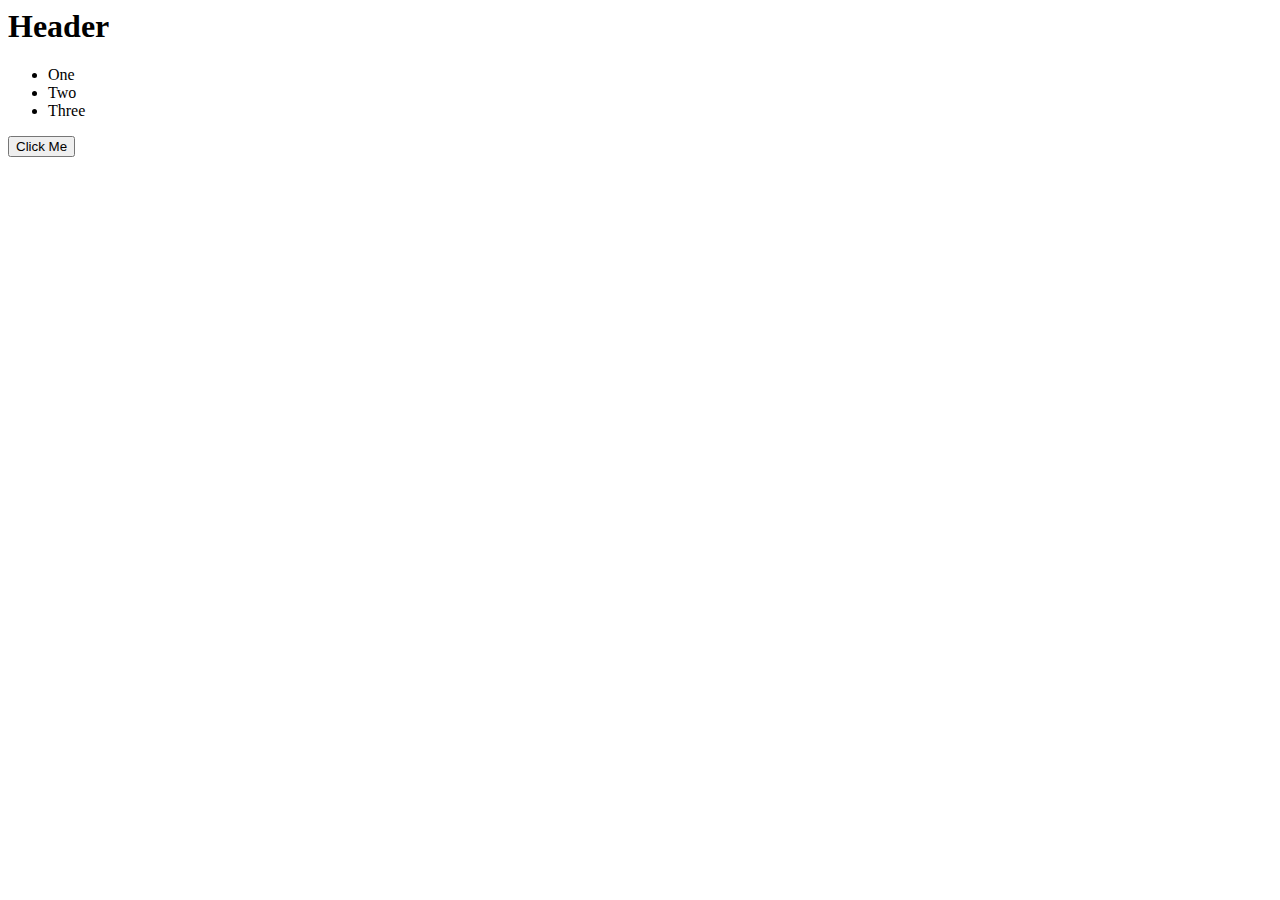
<file: JavaScript/dom-intro.html>
<html lang="en">
<head>
    <meta charset="UTF-8">
    <meta http-equiv="X-UA-Compatible" content="IE=edge">
    <meta name="viewport" content="width=device-width, initial-scale=1.0">
    <title>Document</title>
</head>
<body>
    <h1>Header</h1>
    <ul>
        <li>One</li>
        <li>Two</li>
        <li>Three</li>
    </ul>
    <button id="myButton">Click Me</button>
    
    <script type="text/javascript" scr="dom-intro.js"></script>
</body>
</html>
</file>
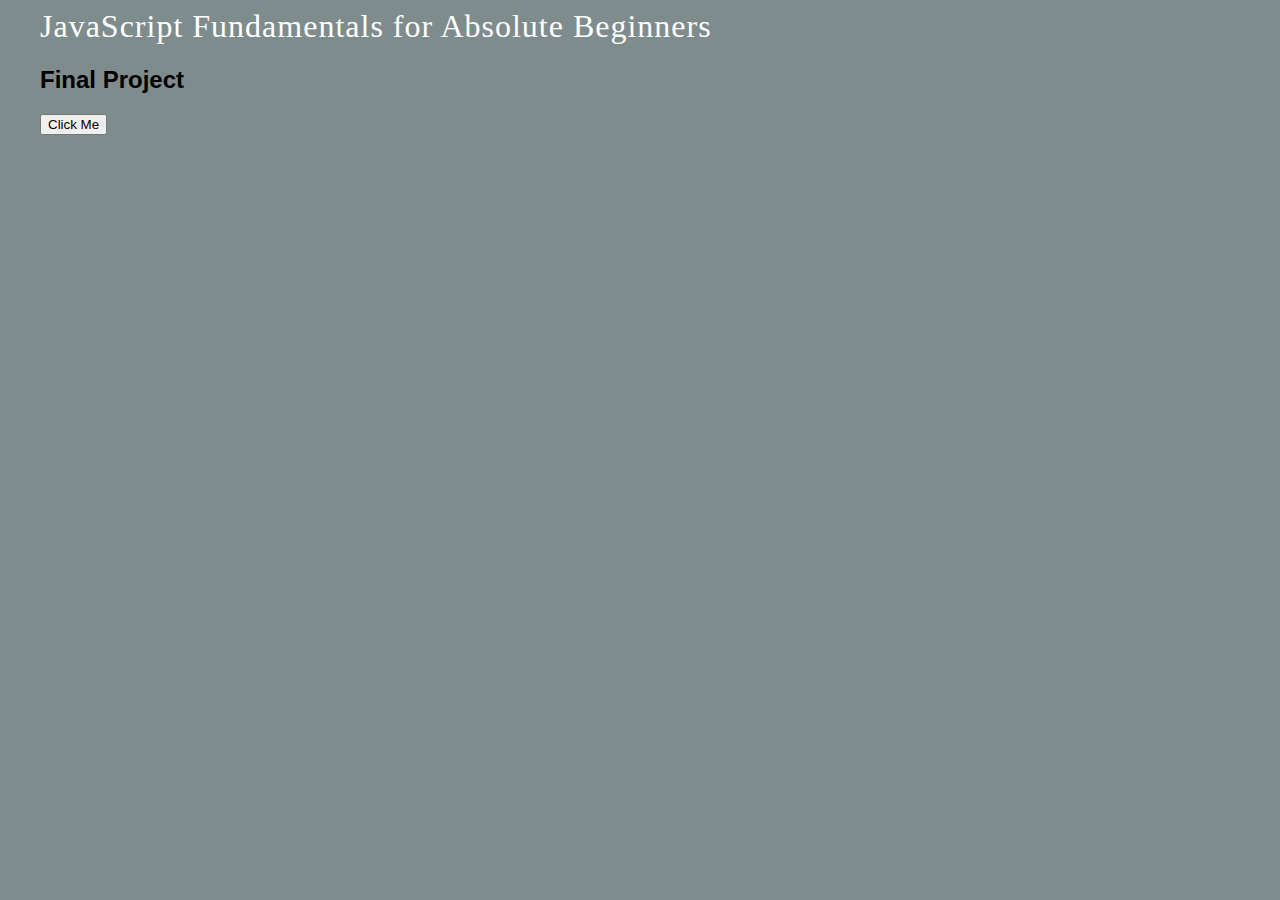
<file: JavaScript/dom-nodes.html>
<html>
    <head>
        <link rel="stylesheet" href="">
        <link rel="stylesheet" href="dom-nodes.css">
    </head>
    <body>

        <h1>JavaScript Fundamentals for Absolute Beginners</h1>
        <h2>Final Project</h2>

        <div id="resultContainer">

            <button id="myButton">Click Me</button>

            <div id="colorDiv"></div>

            <div id="resultDiv"></div>
            </div>

        <script type="text/javascript" src=""dom-nodes.js></script>
    </body>

</html>
</file>
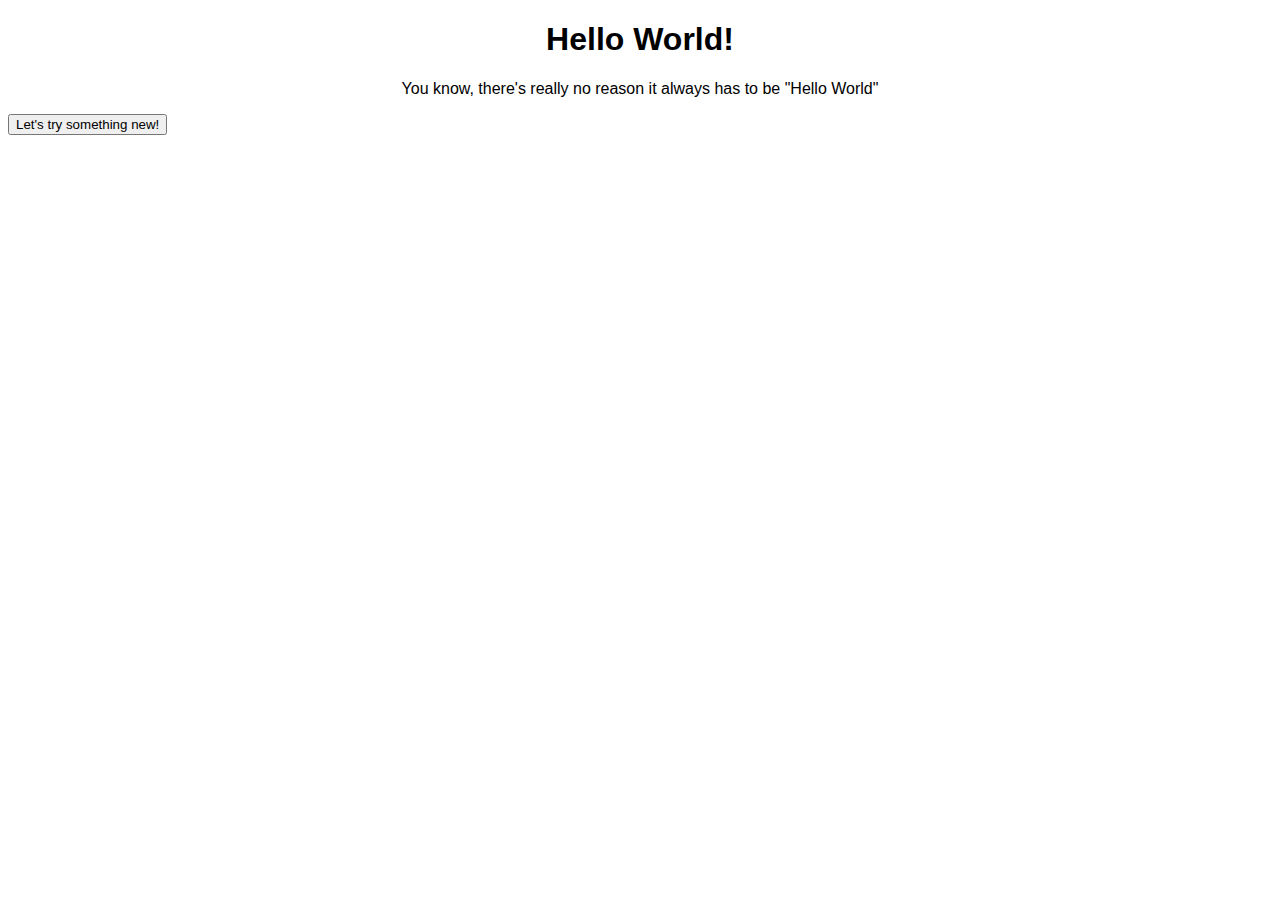
<file: JavaScript/live-testies.html>
<!DOCTYPE html>
<html lang="en">
<head>
    <meta charset="UTF-8">
    <meta http-equiv="X-UA-Compatible" content="IE=edge">
    <meta name="viewport" content="width=device-width, initial-scale=1.0">
    <title>javaScriptTesties</title>
    <style>
        #head {
            text-align: center;
            font-family:Impact, Haettenschweiler, 'Arial Narrow Bold', sans-serif;
        }

        #shoulders {
            text-align: center;
            font-family: 'Franklin Gothic Medium', 'Arial Narrow', Arial, sans-serif;
        }

        button {
            border-radius: 25
            25%;
            width: 100;
            height: auto;
        }

    </style>
</head>
<body>
  
    <div > 
        <h1 id="head">Hello World!</h1>
    </div>
    
        <p id="shoulders">You know, there's really no reason it always has to be "Hello World"</p>
        <button type="button" id="butt" onclick="document.getElementById('head').innerHTML = 
        'Greetings Planet!', document.getElementById('shoulders').innerHTML = 'Thats better!', 
        document.getElementById('butt').innerHTML = 'Thanks for clicking :)'"
        >Let's try something new!
        </button>
        
<script>
    
    

</script>


</body>
</html>
</file>
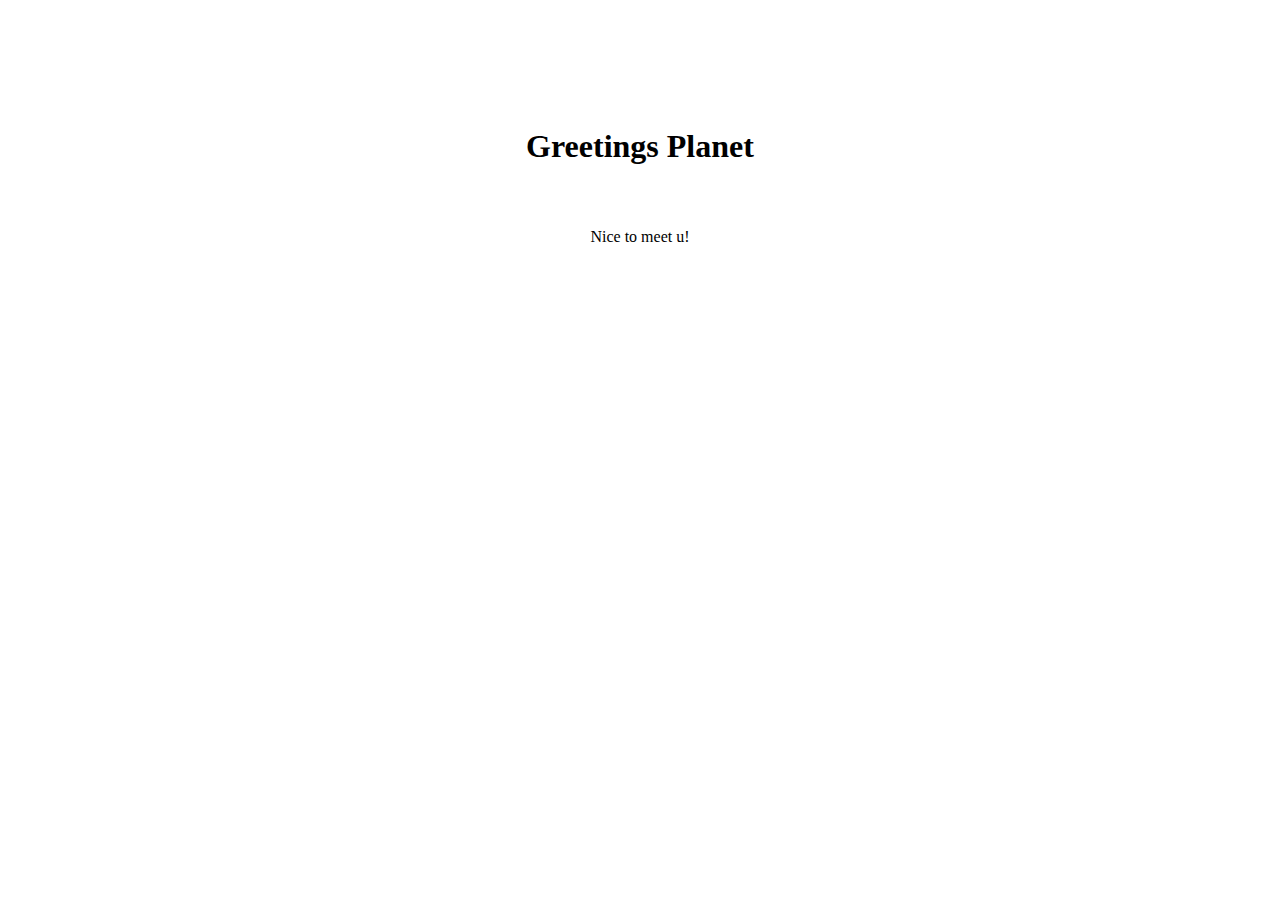
<file: Playground/testies.html>
<!DOCTYPE html>
<html lang="en">
<head>
    <meta charset="UTF-8">
    <meta http-equiv="X-UA-Compatible" content="IE=edge">
    <meta name="viewport" content="width=device-width, initial-scale=1.0">
    <title>Testies</title>

<style>

* {
    margin-top: 5%;
    text-align: center;
}

    </style>
</head>
<body>
    <div>
<h1>Greetings Planet</h1>
<P>Nice to meet u!</P>
    </div>
</body>
</html>
</file>
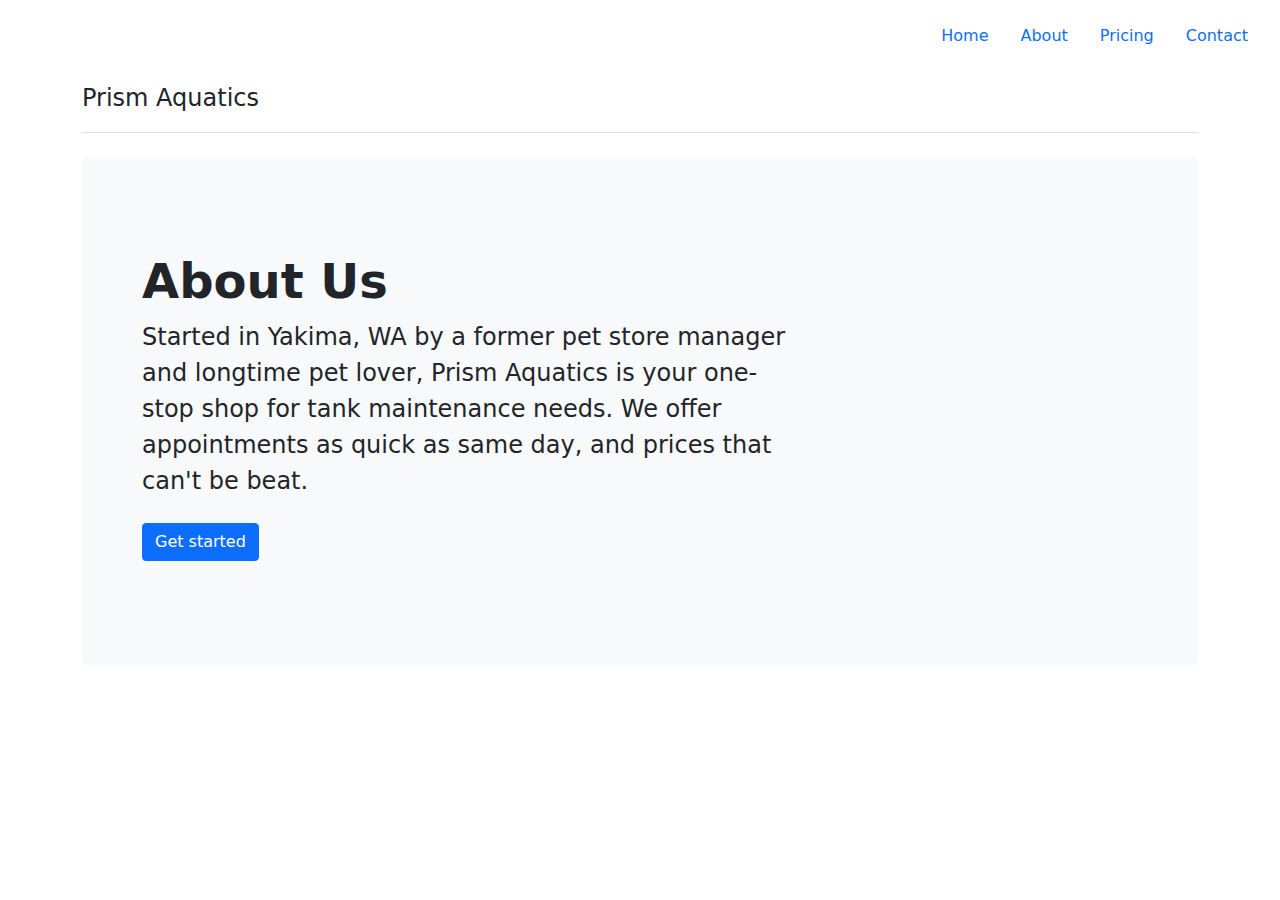
<file: PrismBootstrap/about.html>
<!doctype html>
<html lang="en">
  <head>
    <meta charset="utf-8">
    <meta name="viewport" content="width=device-width, initial-scale=1">
    <meta name="description" content="">
    <meta name="author" content="Mark Otto, Jacob Thornton, and Bootstrap contributors">
    <meta name="generator" content="Hugo 0.88.1">
    <title>Jumbotron example · Bootstrap v5.1</title>

    <link rel="canonical" href="https://getbootstrap.com/docs/5.1/examples/jumbotron/">

    

    <!-- Bootstrap core CSS -->
<link href="bootstrap.min.css" rel="stylesheet">

    <style>
      .bd-placeholder-img {
        font-size: 1.125rem;
        text-anchor: middle;
        -webkit-user-select: none;
        -moz-user-select: none;
        user-select: none;
      }

      @media (min-width: 768px) {
        .bd-placeholder-img-lg {
          font-size: 3.5rem;
        }
      }
    </style>

    
  </head>
  <body>
    
    <div class="cover-container d-flex w-100 h-100 p-3 mx-auto flex-column">
        <header class="mb-auto">
          <div>
            <nav class="nav nav-masthead justify-content-center float-md-end">
              <a class="nav-link active" aria-current="page" href="index.html">Home</a>
              <a class="nav-link" href="about.html">About</a>
              <a class="nav-link" href="pricing.html">Pricing</a>
              <a class="nav-link" href="contact.html">Contact</a>
            </nav>
          </div>
        </header>
  

<main>
  <div class="container py-4">
    <header class="pb-3 mb-4 border-bottom">
      <a href="/" class="d-flex align-items-center text-dark text-decoration-none">
        <span class="fs-4">Prism Aquatics</span>
      </a>
    </header>

    <div class="p-5 mb-4 bg-light rounded-3">
      <div class="container-fluid py-5">
        <h1 class="display-5 fw-bold">About Us</h1>
        <p class="col-md-8 fs-4">Started in Yakima, WA by a former pet store manager and longtime pet lover, 
            Prism Aquatics is your one-stop shop for tank maintenance needs.
            We offer appointments as quick as same day, and prices that can't be beat.</p>
            <a href="pricing.html" class="btn btn-primary my-2">Get started</a>
      </div>
    </div>

</main>    
  </body>
</html>
</file>
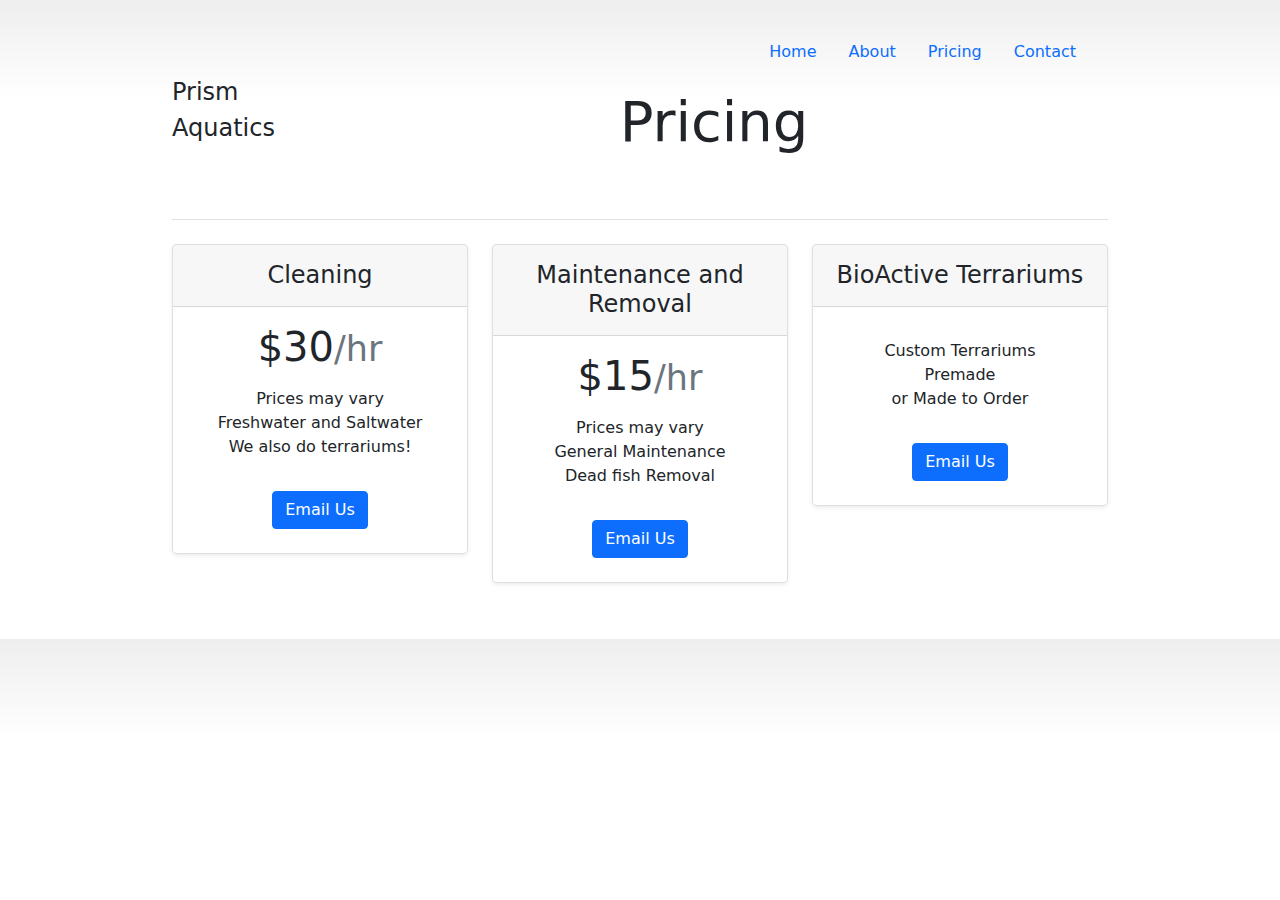
<file: PrismBootstrap/pricing.html>
<!doctype html>
<html lang="en">
  <head>
    <meta charset="utf-8">
    <meta name="viewport" content="width=device-width, initial-scale=1">
    <meta name="description" content="">
    <meta name="author" content="Mark Otto, Jacob Thornton, and Bootstrap contributors">
    <meta name="generator" content="Hugo 0.88.1">
    <title>Pricing example · Bootstrap v5.1</title>

    <link rel="canonical" href="https://getbootstrap.com/docs/5.1/examples/pricing/">

    

    <!-- Bootstrap core CSS -->
<link href="bootstrap.min.css" rel="stylesheet">

    <style>
      .bd-placeholder-img {
        font-size: 1.125rem;
        text-anchor: middle;
        -webkit-user-select: none;
        -moz-user-select: none;
        user-select: none;
      }

      @media (min-width: 768px) {
        .bd-placeholder-img-lg {
          font-size: 3.5rem;
        }
      }
    </style>

    
    <!-- Custom styles for this template -->
    <link href="pricing.css" rel="stylesheet">
  </head>
  <body>
    
  <symbol id="check" viewBox="0 0 16 16">
    <title>Check</title>
    <path d="M13.854 3.646a.5.5 0 0 1 0 .708l-7 7a.5.5 0 0 1-.708 0l-3.5-3.5a.5.5 0 1 1 .708-.708L6.5 10.293l6.646-6.647a.5.5 0 0 1 .708 0z"/>
  </symbol>
</svg>

<div class="container py-3">
  <header>
    <div class="d-flex flex-column flex-md-row align-items-center pb-3 mb-4 border-bottom">
      <a href="/" class="d-flex align-items-center text-dark text-decoration-none">
        <span class="fs-4">Prism Aquatics</span>
      </a>
      <div class="cover-container d-flex w-100 h-100 p-3 mx-auto flex-column">
        <header class="mb-auto">
          <div>
            <nav class="nav nav-masthead justify-content-center float-md-end">
              <a class="nav-link active" aria-current="page" href="index.html">Home</a>
              <a class="nav-link" href="about.html">About</a>
              <a class="nav-link" href="pricing.html">Pricing</a>
              <a class="nav-link" href="contact.html">Contact</a>
            </nav>
          </div>
        </header>
  

    <div class="pricing-header p-3 pb-md-4 mx-auto text-center">
      <h1 class="display-4 fw-normal">Pricing</h1>
    </div>
  </header>

  <main>
    <div class="row row-cols-1 row-cols-md-3 mb-3 text-center">
      <div class="col">
        <div class="card mb-4 rounded-3 shadow-sm">
          <div class="card-header py-3">
            <h4 class="my-0 fw-normal">Cleaning</h4>
          </div>
          <div class="card-body">
            <h1 class="card-title pricing-card-title">$30<small class="text-muted fw-light">/hr</small></h1>
            <ul class="list-unstyled mt-3 mb-4">
              <li>Prices may vary</li>
              <li>Freshwater and Saltwater</li>
              <li>We also do terrariums!</li>
            </ul>
            <a href="mailto:jskeltonv1.6@gmail.com" class="btn btn-primary my-2">Email Us</a>
          </div>
        </div>
      </div>
      <div class="col">
        <div class="card mb-4 rounded-3 shadow-sm">
          <div class="card-header py-3">
            <h4 class="my-0 fw-normal">Maintenance and Removal</h4>
          </div>
          <div class="card-body">
            <h1 class="card-title pricing-card-title">$15<small class="text-muted fw-light">/hr</small></h1>
            <ul class="list-unstyled mt-3 mb-4">
              <li>Prices may vary</li>
              <li>General Maintenance</li>
              <li>Dead fish Removal</li>
            </ul>
            <a href="mailto:jskeltonv1.6@gmail.com" class="btn btn-primary my-2">Email Us</a>
          </div>
        </div>
      </div>
      <div class="col">
        <div class="card mb-4 rounded-3 shadow-sm">
          <div class="card-header py-3">
            <h4 class="my-0 fw-normal">BioActive Terrariums</h4>
          </div>
          <div class="card-body">
            <h1 class="card-title pricing-card-title"><small class="text-muted fw-light"></small></h1>
            <ul class="list-unstyled mt-3 mb-4">
              <li>Custom Terrariums</li>
              <li>Premade</li>
              <li>or Made to Order</li>
            </ul>
            <a href="mailto:jskeltonv1.6@gmail.com" class="btn btn-primary my-2">Email Us</a>
          </div>
        </div>
      </div>
      <div class="col">
     </div>

    
  </body>
</html>
</file>
<file: JavaScript/dom-nodes.css>
body {
    background-color: #7f8c8d;
    padding: 2em;
    padding-top: 0;
    font-family: 'Open Sans', sans-serif;
}

h1 {
    font-family: 'Alfa Slab One', cursive;
    font-weight: normal;
    color: white;
    letter-spacing: 1px;
}
</file>
<file: PrismBootstrap/pricing.css>
body {
  background-image: linear-gradient(180deg, #eee, #fff 100px, #fff);
}

.container {
  max-width: 960px;
}

.pricing-header {
  max-width: 700px;
}
</file>
